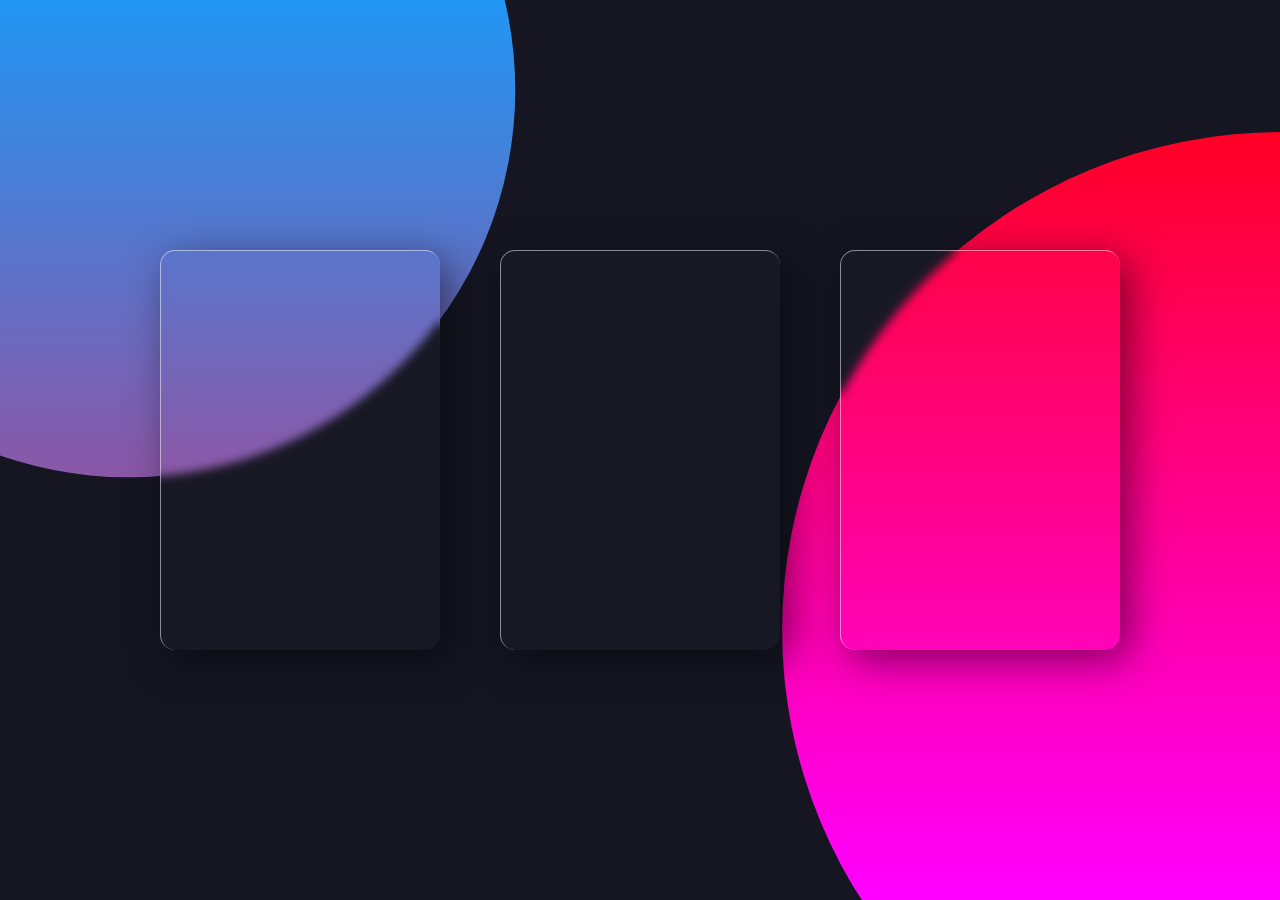
<file: index.html>
<!DOCtytpe html>
<html>
  <head>
    <meta charset="utf-8">
    <title>Real Glassmorphism card</title>
    <link rel="stylesheet" href="styleg.css">
    </head>
  <body>
    <div class="cont">
      <div class="card">
        <div class="mat">
          <h2>01</h2>
          <h3>Card one</h3>
          <p>Hi Guys this is my new project to create a tranparent glare look card with float motion</p>
          <a href="#">Read more</a>
          </div>
        </div>
      <div class="card">
        <div class="mat">
          <h2>02</h2>
          <h3>Card two</h3>
          <p>Hi Guys this is my new project to create a tranparent glare look card with float motion</p>
          <a href="#">Read more</a>
          </div>
        </div>
      <div class="card">
        <div class="mat">
          <h2>03</h2>
          <h3>Card three</h3>
          <p>Hi Guys this is my new project to create a tranparent glare look card with float motion</p>
          <a href="C:/Users/Shaikh%20Saravar/Desktop/Project.html">Read more</a>
          </div>
        </div>
      </div> 
    <script type="text/javascript" src="vanilla-tilt.min.js"></script>
<script type="text/javascript">
	VanillaTiltmin.init(document.querySelector(".card"),
{max: 25,speed: 400});</script>
    </body>
  </html>
</file>
<file: styleg.css>
@import url('https://fonts.googleapins.com/css?family=poppins:200,300,400,500,600,700,800,900&display=swap');
*
{
  margin: 0;
  padding: 0;
  box-sizing: border-box;
  font-family: 'poppins' sans-serif;
}

body
{
  display:flex;
  justify-content: center;
  align-items:center;
  min-height: 100vh;
  background: #161623;
 }
body::before
{
  content: '';
  position: absolute;
  top: 0;
  left: 0;
  width: 100%;
  height: 100%;
  background: linear-gradient(#f00,#f0f);
  clip-path: circle(45% at right 70%);
}
body::after
{
  content: '';
  position: absolute;
  top: 0;
  left: 0;
  width: 100%;
  height: 100%;
  background: linear-gradient(#2196f3,#e91e63);
  clip-path: circle(35% at 10% 10%);
}
.cont{
  position: relative;
  display: flex;
  justify-content: center;
  align-items: center;
  max-width: 1200px;
  flex-wrap: wrap;
  z-index: 2;
 }
.cont .card
{position: relative;
width: 280px;
height: 400px;
margin: 30px;
box-shadow: 10px 10px 40px rgba(0,0,0,0.5);
border-radius: 15px;
background: rgba(255,255,255,0.01);
  overflow: hidden;
  display: flex;
  justify-content: center;
  align-items: center;
  border-top: 1px solid rgba(255,255,255,0.5);
  border-left: 1px solid rgba(255,255,255,0.5);
  backdrop-filter: blur(5px);
}
.cont .card .mat{
  padding:20px
    text-align: center;
  transform:translateY(100px);
  opacity:0;
  transition:0.4s;
  }

 .cont .card:hover .mat {
   transform:translateY(1px);
  opacity:1;
}
.cont .card .mat h2{
  position: absolute;
  top: -120px;
  right: 30px;
  font-size: 8em;
  color: rgba(255,255,255,0.5);
  pointer-events: none;
}
.cont .card .mat h3{
  font-size:1.8em;
  color: #fff;
  z-index: 1;
}
.cont .card .mat p{
  font-size:1em;
  color: #fff;
  font-weight: 300;
 
}
.cont .card .mat a{
  position: relative;
  display: inline-block;
  padding: 8px 20px;
  margin-top: 15px;
  background: #fff;
  color: #000;
  border-radius: 20px;
  text-decoration: none;
  font-weight: 500;
  box-shadow: 0 5px 15px rgba(0,0,0,0.2);
  
}
</file>
